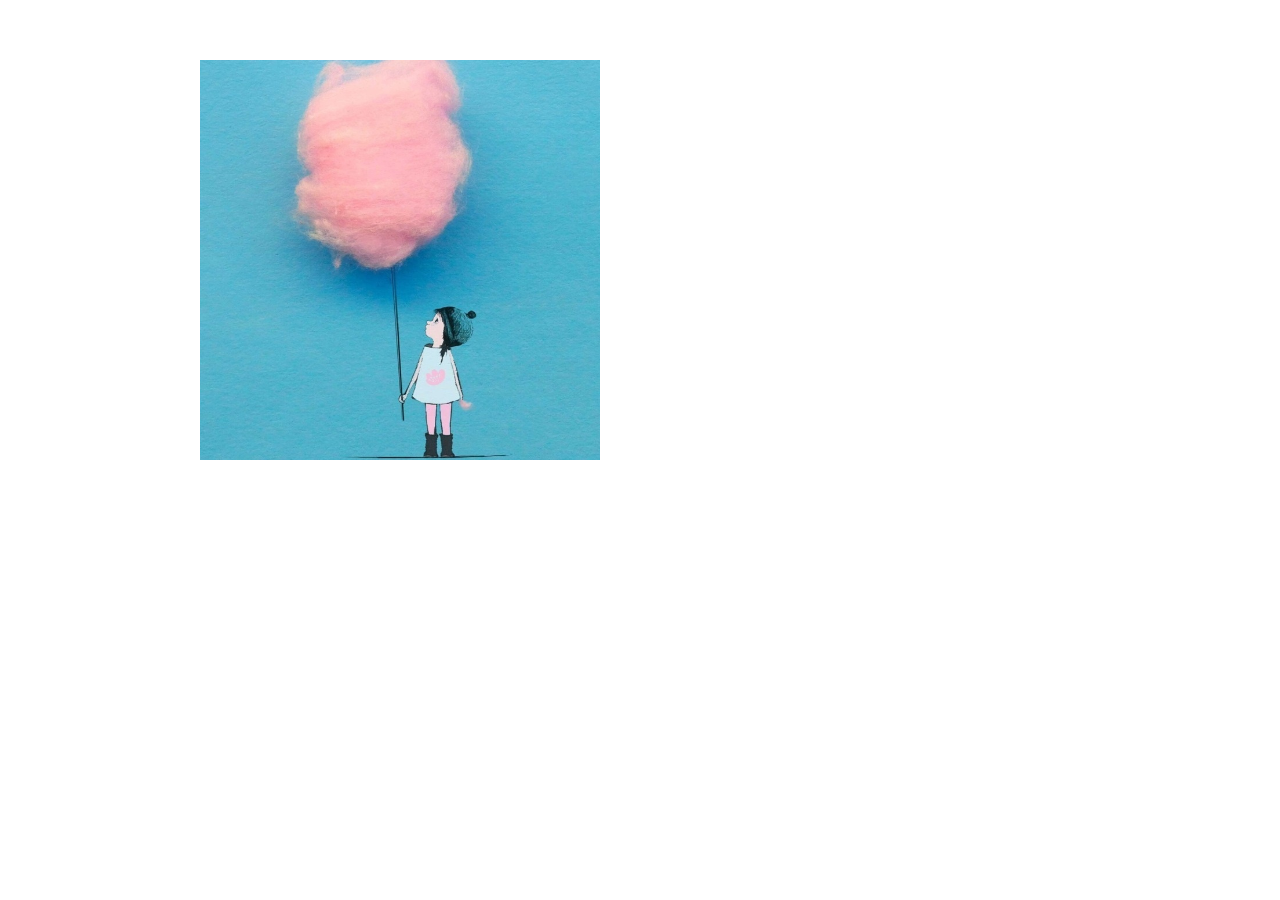
<file: 商品放大镜效果/index.html>
<!DOCTYPE html>
<html lang="en">
<head>
    <meta charset="UTF-8">
    <title>放大镜</title>
    <link rel="stylesheet" href="css/1.css">
</head>
<body>

    <div id="con">

        <div class="Lview">
            <div class="mask"></div>
            <img class="small" src="img/2.jpg" alt="">
        </div>

        <div class="Rview">
            <img class="big" src="img/2.jpg" alt="">
        </div>


    </div>


<script src="js/1.js"></script>
</body>
</html>
</file>
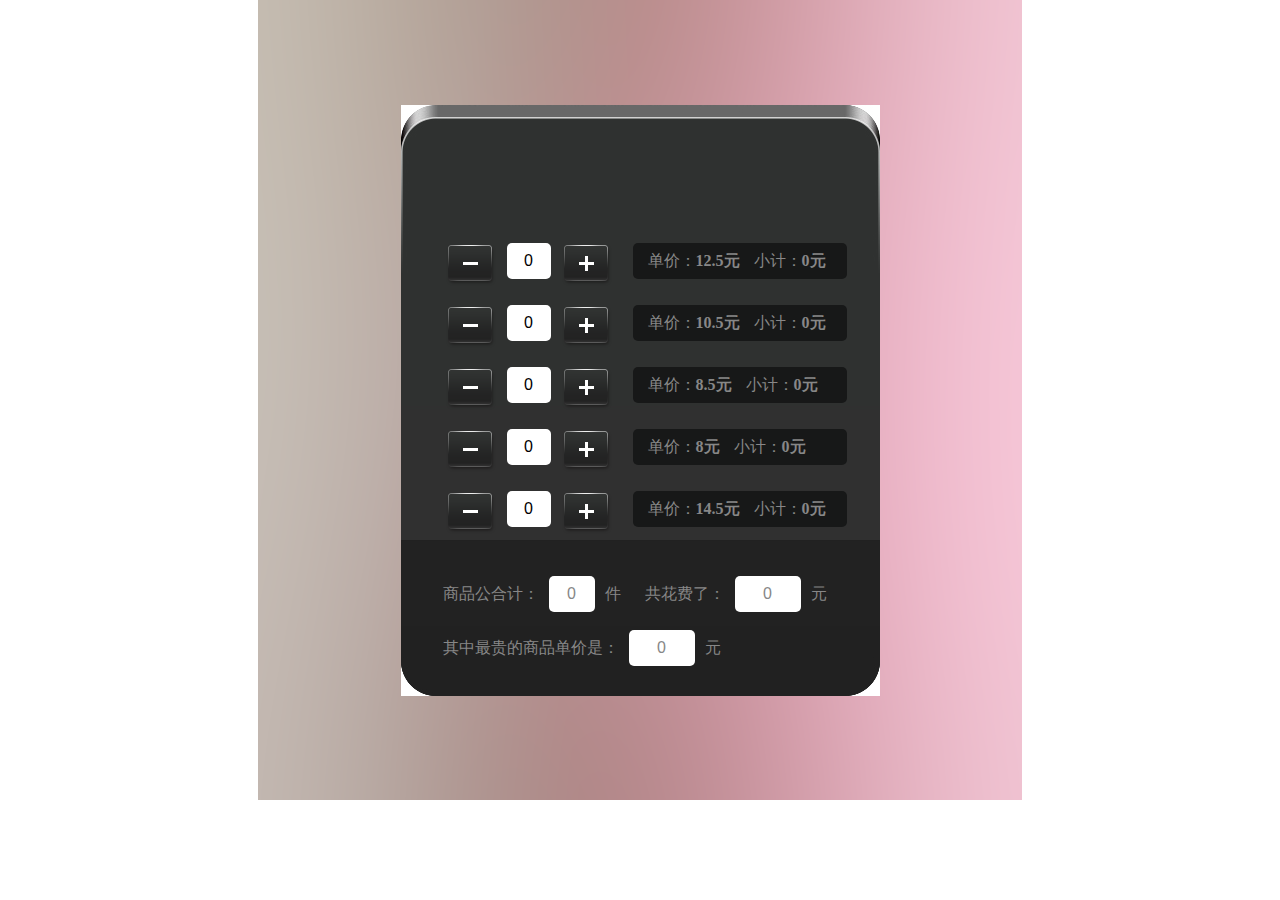
<file: 商品累计/index.html>
<!DOCTYPE html>
<html>

	<head>
		<meta charset="UTF-8">
		<title></title>
		<style>
			body,
			ul,
			li {
				margin: 0;
				padding: 0;
				list-style: none;
			}
		</style>
		<link rel="stylesheet" type="text/css" href="price.css" />
	</head>

	<body onselectstart="return false;">
		<div class="wrap">
			<div class="box">
				<ul class="list">
					<!-- <li>
						<i></i>
						<em>0</em>
						<i></i>
						<span>
							单价：<strong>12.5元 </strong> 小计：<strong>0元</strong>
						</span>
					</li> -->
					<li>
							<i></i>
							<em>0</em>
							<i></i>
							<span>
								单价：<strong></strong> 小计：<strong>0元</strong>
							</span>
						</li>
					<li>
						<i></i>
						<em>0</em>
						<i></i>
						<span>
							单价：<strong>10.5元 </strong> 小计：<strong>0元</strong>
						</span>
					</li>
					<li>
						<i></i>
						<em>0</em>
						<i></i>
						<span>
							单价：<strong>8.5元 </strong> 小计：<strong>0元</strong>
						</span>
					</li>
					<li>
						<i></i>
						<em>0</em>
						<i></i>
						<span>
							单价：<strong>8元 </strong> 小计：<strong>0元</strong>
						</span>
					</li>
					<li>
						<i></i>
						<em>0</em>
						<i></i>
						<span>
							单价：<strong>14.5元 </strong> 小计：<strong>0元</strong>
						</span>
					</li>
				</ul>
				<div class="info" id="info">
					<span>商品公合计：<em>0</em>件</span>
					<span>共花费了：<em>0</em>元</span>
					<br />
					<br />
					<span>其中最贵的商品单价是：<em>0</em>元</span>
				</div>
			</div>
		</div>
<!-- <script>
	let arr = [12.5,14.5,8.5,10.5];
	console.log(Math.max(...arr));
</script> -->
<!-- <script src="1.js"></script> -->
<script src="2.js"></script>
</body>

</html>
</file>
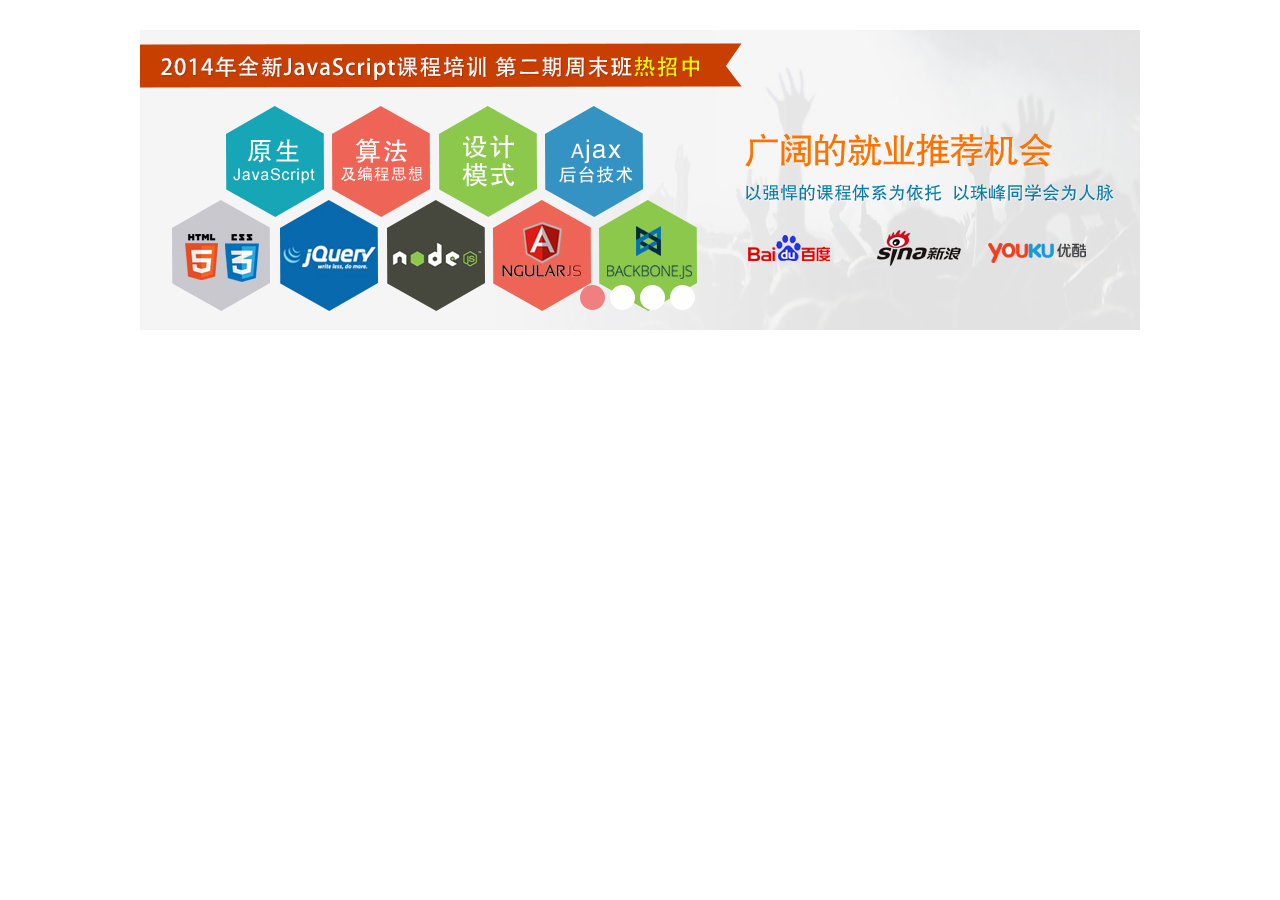
<file: 轮播图/index.html>
<!DOCTYPE html>
<html lang="en">
<head>
    <meta charset="UTF-8">
    <title>Title</title>
    <link rel="stylesheet" href="css/index.css">
<style>
#mask{
    width:1000px;
    height: 300px;
    position: absolute;
    top:0;
    left:0;
    z-index: 2;
    font-size:0;
}
#prev,#next{
    width:50%;
    height:300px;
    display: inline-block;
}

#prev::after{
    content: "";
    width:28px;
    height: 45px;
    background:url('./img/pre.png') 0 0 no-repeat;
    position:absolute;
    left:0;
    top:128px;
    opacity: 0;
    transition: 1s;
    cursor: pointer;
}
#next::after{
    content: "";
    width:28px;
    height: 45px;
    background:url('./img/pre.png') -50px 0 no-repeat;
    position:absolute;
    right:0;
    top:128px;
    opacity: 0;
    transition: 1s;
    cursor: pointer;
}
#prev:hover::after,#next:hover::after{
    opacity: 1;
}


</style>
</head>
<body>
<div id="outer">
    <div id="mask">
        <div id="prev"></div>
        <div id="next"></div>
    </div>
    <div id="swiper" style="transition: .5s;">
        <div><img src="img/banner1.jpg" alt=""></div>
        <div><img src="img/banner2.jpg" alt=""></div>
    </div>
    <ul id="focus">
        <li class="select"></li>
        <li></li>
        <li></li>
        <li></li>
    </ul>
</div>
<script src="js/1.js"></script>
</body>
</html>
</file>
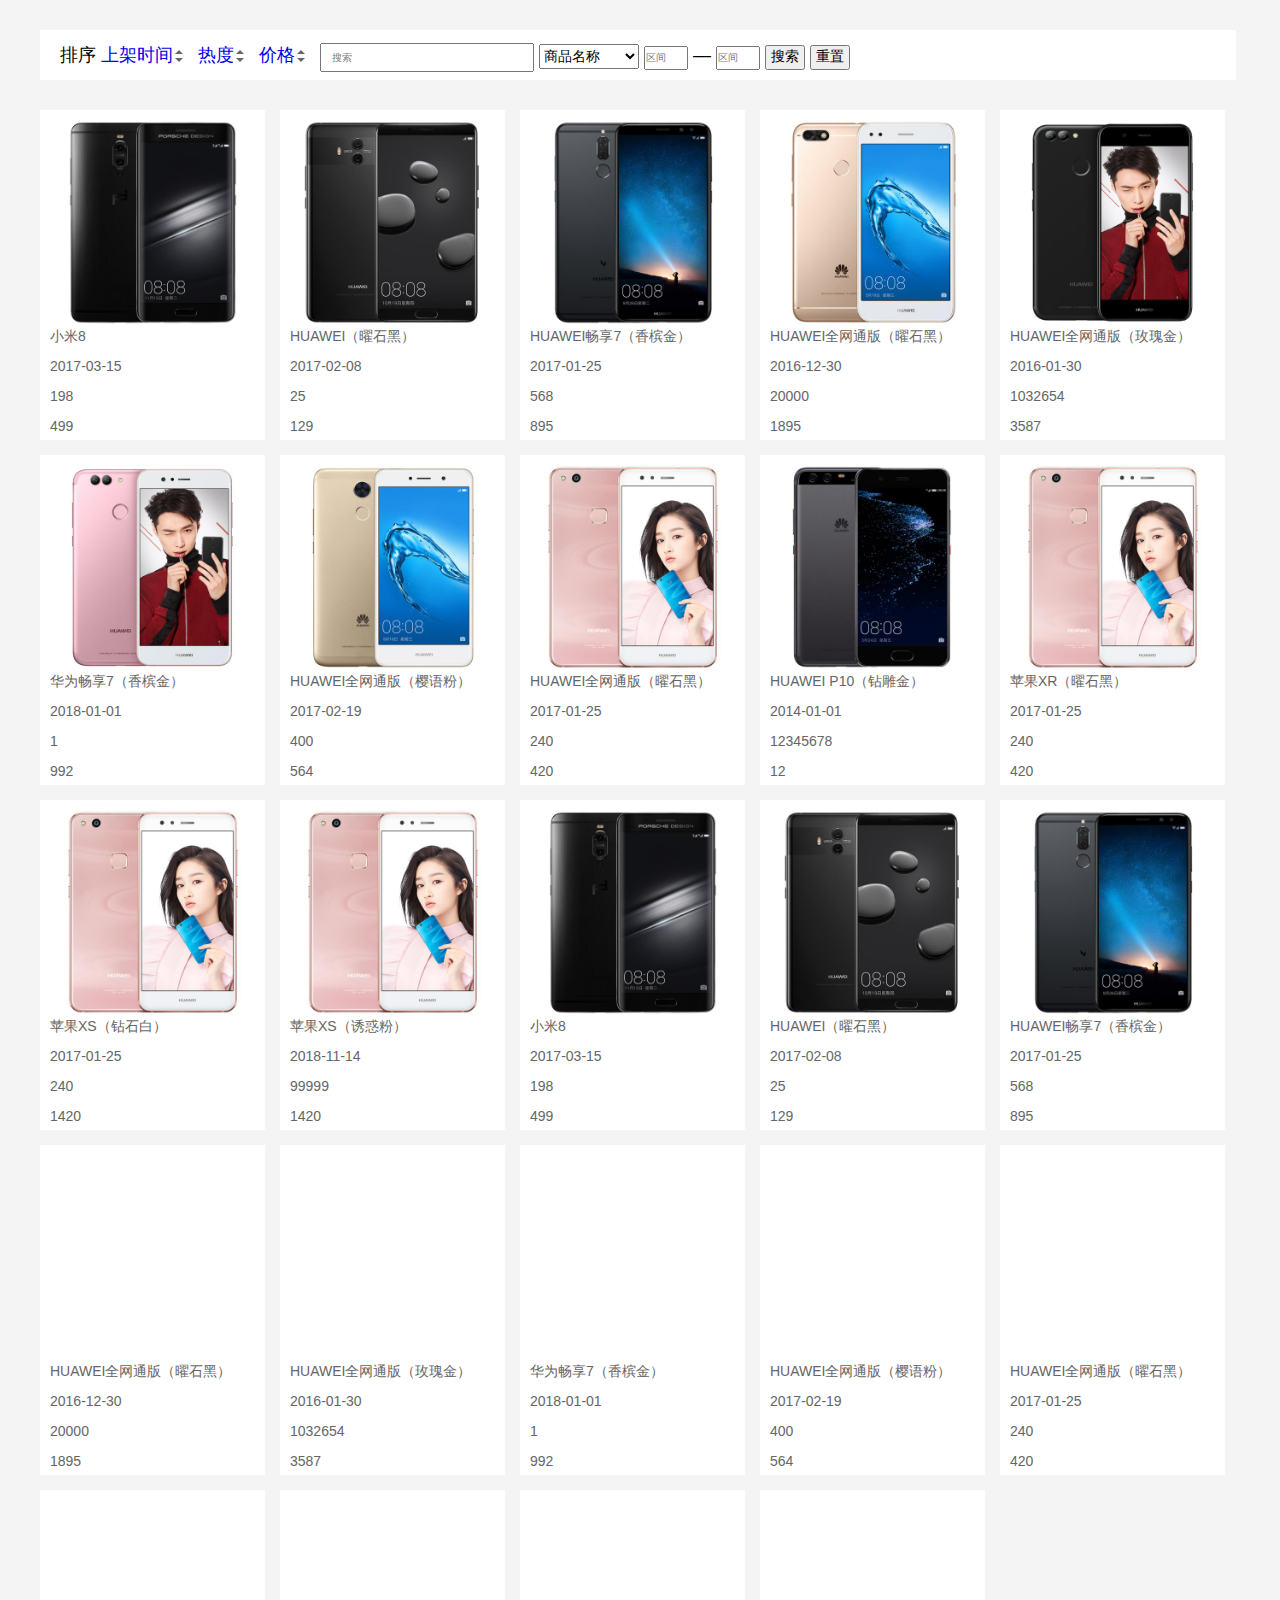
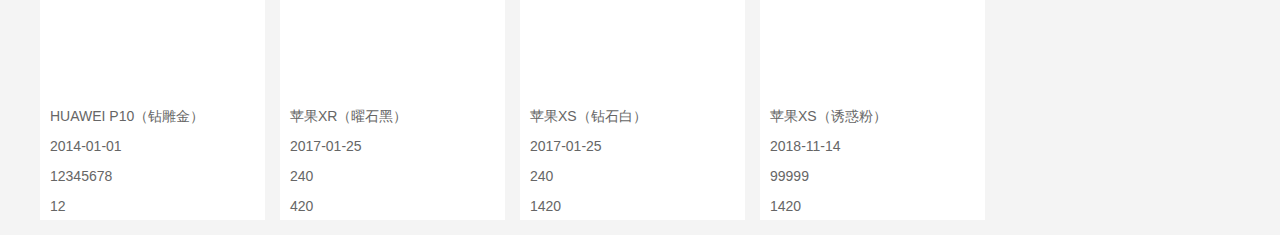
<file: 商品排序/2_商品排序.html>
<!DOCTYPE html>
<html lang="en">
<head>
    <meta charset="UTF-8">
    <title>Title</title>
    <link rel="stylesheet" href="css/reset.min.css">
    <link rel="stylesheet" href="css/index.css">
<style>
#list img{
    opacity: 0;
    transition: 1s;
}
</style>
</head>
<body>
<div class="content">
    <div class="header">
        <span>排序</span>
        <a href="javascript:;" data-kk="time">上架时间
            <i class="up"></i>
            <i class="down"></i>
        </a>
        <a href="javascript:;" data-kk="hot">热度
            <i class="up"></i>
            <i class="down"></i>
        </a>
        <a href="javascript:;" data-kk="price">价格
            <i class="up"></i>
            <i class="down"></i>
        </a>
        <input type="text" placeholder="搜索" id="txt" style="font-size: 10px; height: 25px; width: 200px;padding-left: 10px;">
        <select id="sele" style="width:100px;font-size: 14px;height:25px;">
            <option value="hot">热度</option>
            <option value="price">价格</option>
            <option value="time">上架时间</option>
            <option value="title" selected>商品名称</option>
        </select>
        <input type="text" placeholder="区间" id="inte1" style="width:40px;font-size: 10px;height:20px;">
        <span>—</span>
        <input type="text" placeholder="区间" id="inte2" style="width:40px;font-size: 10px;height:20px;">
        <button id="search" style="width:40px;font-size: 14px;height:25px;">搜索</button>
        <button id="reset" style="width:40px;font-size: 14px;height:25px;">重置</button>
    </div>
    <ul id="list">
        <li>
            <img src="img/1.jpg" alt="">
            <span>华为畅享7（香槟金）</span>
            <span>2018-01-01</span>
            <span>1</span>
            <span>992</span>
        </li>
    </ul>
</div>
<!-- 获取数据 -->
<script src="json/product.js"></script>  
<!--商品重绘 && 懒加载  &&  点击一些东西  -->
<script src="js/1.js"></script>

</body>
</html>
</file>
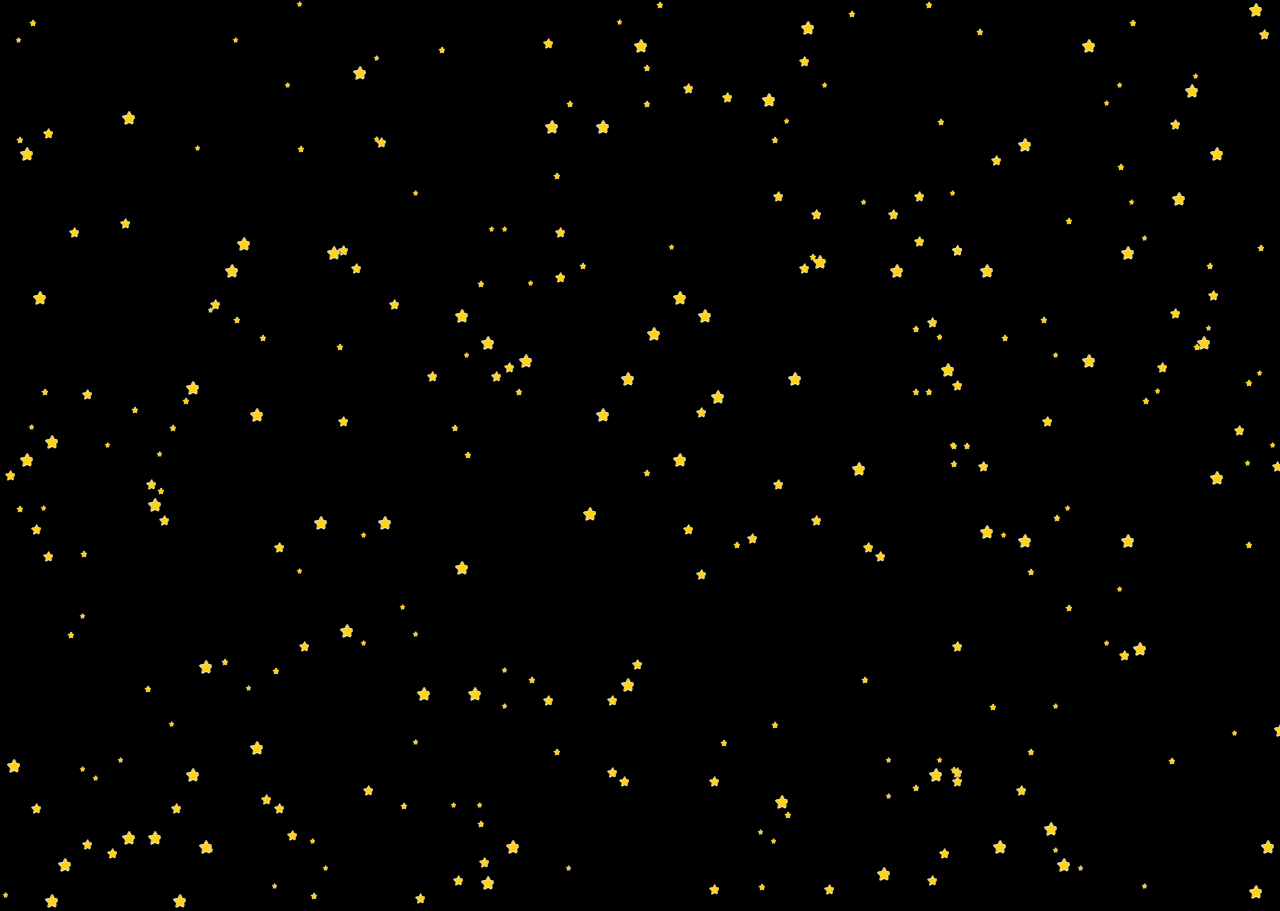
<file: 星星/满天星.html>
<!DOCTYPE html>
<html lang="en">
<head>
    <meta charset="UTF-8">
    <title>Document</title>
    <style>
        body{
            background: #000;
        }
    i{
    /* width: 5px;
    height: 5px; */
    /* border: 1px solid #000; */
    position:absolute;
    border-radius: 50%;
    background: url(img/1.png);
    background-size: cover;
}

    
    </style>
</head>
<body>
    <div id="bg">
        <div id="box"></div>
    </div>

</div>

<script>
/*
    需求：
        1. 创建i
        2. 颜色随机
        3. 大小随机
        4. 位置随机
        5. 根据鼠标移动，进行轻微移动
*/

    let box = document.getElementById('box');
    let html = '';
    for(let i = 0;i<300;i++){

        html += `
        <i></i>
        `;
    }
    box.innerHTML = html;

    let Color = ['#f99ef9','#fa72c8','#3fc8f5','#2b98bc','#98f9e8','#98f998','#41ad41','#5edb21','#e3f23d','#f2ce3d','#f2b43d','#f2963d','#f2413d'];
    // let Size = [1,2,3,4,5,6,7];
    // let Wi = [2,3,1,5,4]
    let Wi = [10,8,15,20]
  

    let dian = Array.from(document.getElementsByTagName('i'));

    dian.forEach((e,i) => {
        let size = Wi[Math.floor(Math.random()*Wi.length)];
        // e.style.background = Color[Math.floor(Math.random()*Color.length)];
        e.style.left = Math.floor(Math.random()*100) + '%';
        e.style.top = Math.floor(Math.random()*100) + '%';
        e.style.width = size+ 'px';
        e.style.height = size + 'px';
    });

    // i.style.background = Color[suiji];
</script>
</body>
</html>
</file>
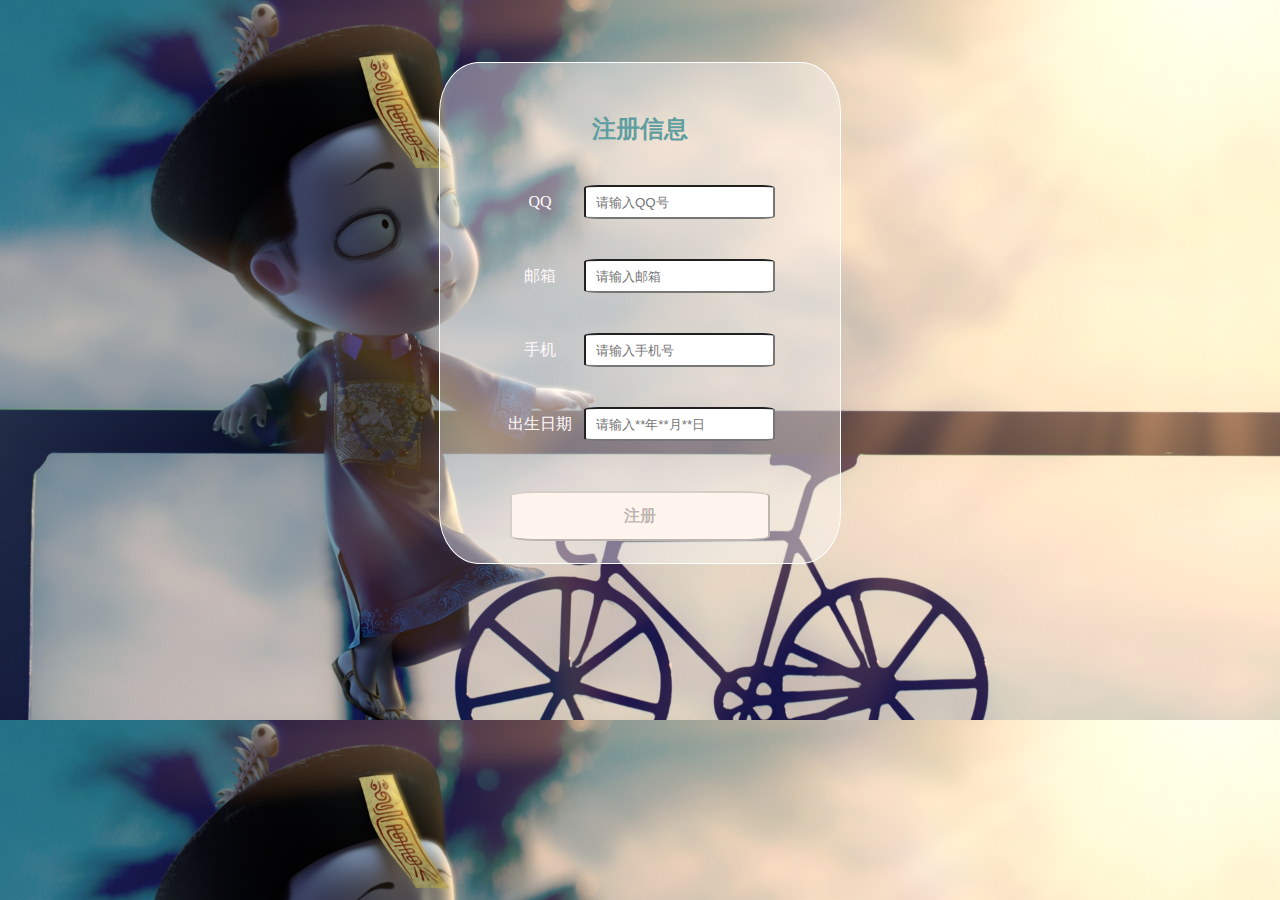
<file: 登陆注册/实战案例.html>
<!DOCTYPE html>
<html lang="en">
<head>
    <meta charset="UTF-8">
    <title>Document</title>
    <link rel="stylesheet" href="css/1.css">
</head>
<body>
    <div class="con">
        <h2>注册信息</h2>
        <ul>
            <li>
                <span>QQ</span>
                <input type="text" placeholder="请输入QQ号" class="qq">
            </li>
            <li>
                <span>邮箱</span>
                <input type="text" placeholder="请输入邮箱" class="email">
            </li>
            <li> 
                <span>手机</span>
                <input type="text" placeholder="请输入手机号" class="phon">
            </li>
            <li>
                <span>出生日期</span>
                <input type="text" placeholder="请输入**年**月**日" class="day">
            </li>
        </ul>

        <button class="btn bnd" id="btn" disabled>注册</button>

    </div>

<!-- <script src="js/1.js"></script> -->
<script src="js/2.js"></script>
   
</body>
</html>
</file>
<file: 商品放大镜效果/css/1.css>
html,body{
    width: 100%;
    height: 100%;
}
*{
    margin: 0;
    padding: 0;
    box-sizing: border-box;
}

#con{
    position: relative;
    top:60px;
    left: 200px;
}

#con .Lview{
    width: 400px;
    height: 400px;

}

#con .Lview .mask{
    width: 100px;
    height: 100px;
    position: absolute;
    display: none;
    cursor: move;
    left: 0;
    top:0;
    border: 1px solid #000;
    background: red;
    opacity: 0.4;
}

#con .Lview .small{
    width: 100%;
    height: 100%;
}
#con .Rview{
    width: 400px;
    height: 400px;
    display: none;
    position: absolute;
    top:0;
    left: 450px; 
    overflow: hidden;
    border: 2px solid #000;

}
#con .Rview .big{
    position: absolute;
    /* width: 1600px;
    height: 1600px; */
}
</file>
<file: 商品累计/price.css>
.wrap {
	width: 764px;
	height: 800px;
	margin: 0 auto;
	background: url(bg.png) no-repeat center center;
	display: flex;
}

.box {
	width: 479px;
	height: 591px;
	margin: auto;
	background: url(bg1.png) no-repeat center center;
	position: relative;
}
.list {
	width: 100%;
	position: absolute;
	left: 0;
	top: 138px;
}
.list li {
	margin-bottom: 18px;
	width: 100%;
	height: 44px;
	overflow: hidden;
	box-sizing: border-box;
	padding-left: 44px;
}
.list li i {
	width: 52px;
	height: 44px;
	float: left;
	margin-right: 10px;
	cursor: pointer;
}
.list li i:nth-of-type(1) {
	background: url(sub.png) no-repeat center center;
}
.list li i:nth-of-type(2) {
	background: url(add.png) no-repeat center center;
}
.list li em {
	width: 44px;
	height: 36px;
	float: left;
	background: #fff;
	border-radius: 5px;
	font: 16px/36px arial;
	text-align: center;
	margin-right: 10px;
}
.list li span {
	width: 214px;
	height: 36px;
	border-radius: 5px;
	float: left;
	margin-left: 10px;
	background: #171818;
	color: #878787;
	line-height: 36px;
	box-sizing: border-box;
	padding-left: 15px;
}
.list li span strong {
	margin-right: 10px;
}

.info {
	width: 100%;
	height: 140px;
	position: absolute;
	left: 0;
	bottom: 0;
	color: #878787;
	box-sizing: border-box;
	padding: 20px 0 0 42px;
}

.info em {
	width: 46px;
	height: 36px;
	display: inline-block;
	background: #fff;
	border-radius: 5px;
	font: 16px/36px arial;
	text-align: center;
	margin: 0 10px 0;
}
.info span:nth-of-type(2) em {
	width: 66px;
}
.info span:nth-of-type(3) em {
	width: 66px;
}
.info span:nth-of-type(1) {
	margin-right: 20px;
}
</file>
<file: 商品排序/css/index.css>
html,body{
    width:100%;
    height:100%;
    font-family: "\5FAE\8F6F\96C5\9ED1", Helvetica, sans-serif;
    background: #F4F4F4;
}
.content{
    width:1200px;
    margin:30px auto;
}
.content .header{
    width:98%;
    height:50px;
    background: white;
    font-size: 18px;
    padding-left: 20px;
    line-height: 50px;
}
.content .header a{
    display: inline-block;
    margin-right:20px;
    cursor: pointer;

    position: relative;
}
.header a:hover{
    color:red;
}
.header a i{
    position: absolute;
    width:0;
    height:0;
    border : 4px solid transparent;
    right:-10px;
    top:20px;
}
.header a i.up{
    border-bottom: 4px solid #666;
    margin-top:-4px;
}
.header a i.up.bg{
    border-bottom: 4px solid red;
    margin-top:-4px;
}
.header a i.down{
    border-top: 4px solid #666;
    margin-top:8px;
}
.header a i.down.bg{
    border-top: 4px solid red;
    margin-top:8px;
}
#list{
    margin-top:30px;
    overflow: hidden;
}
#list li{
    margin: 0px 15px 15px 0px;
    width:205px;
    height:310px;
    float:left;
    padding:10px;
    background: white;
}
#list li img{
    width:100%;
    height:205px;
}
#list li span{
    display: block;
    height:30px;
    font-size: 14px;
    color:#666;
}
</file>
<file: 登陆注册/css/1.css>
*{
    margin: 0;
    padding: 0;
}
body{
    background:url(../img/bg1.jpg);
    background-size: cover;
}
.con{
    width: 400px;
    height: 500px;
    border-radius: 10%;
    border: 1px solid #fff;
    background:rgba(255, 255, 255, 0.4);
    margin: 62px auto;
}
h2{
    text-align: center;
    /* color:blanchedalmond; */
    /* color:snow; */
    color: cadetblue;
    margin-top: 50px;
    /* color:darkcyan; */
}
ul{
    list-style: none;
    margin-left: 60PX;
}
ul li{
    margin-top: 40px;
}
ul li span{
    width: 80px;
    /* border: 1px solid  #000; */
    text-align: center;
    /* display: block; */
    display: inline-block;
    color:snow;
}
ul li input {
    height: 30px;
    padding-left: 10px;
    outline: none;
    border-radius: 8%;
}
button{
    margin-left: 70px;
    margin-top: 50px;
    width: 260px;
    height: 50px;
    border-radius: 10%;
    font-size: 16px;
    background: seashell;
    font-weight: bold;

}
.ok{
    border-color: green;
    color: green;
}
.nook{
    border-color: red;
    color: red;
}

button.bnd{
    cursor:no-drop;
}
button.nd{
    cursor: pointer;
}
</file>
<file: 轮播图/css/index.css>
*{
    margin: 0;
    padding: 0;
}
ul{
    list-style: none;
}
#outer{
    position: relative;
    width:1000px;
    height:300px;
    margin:30px auto;
    overflow: hidden;
}
#swiper{
    position: absolute;
    left:0;
    width:6000px;
    height:300px;
}
#swiper div{
    width:1000px;
    height:300px;
    float: left;
}
#focus{
    width:120px;
    height:30px;
    position: absolute;
    left:50%;
    bottom :15px;
    margin-left:-60px;
    z-index: 10;
}
#focus li{
    width:25px;
    height:25px;
    margin-right:5px;
    float:left;
    border-radius: 50%;
    background: #ffffff;
}
#focus li.select{
    background: lightcoral;
}
</file>
